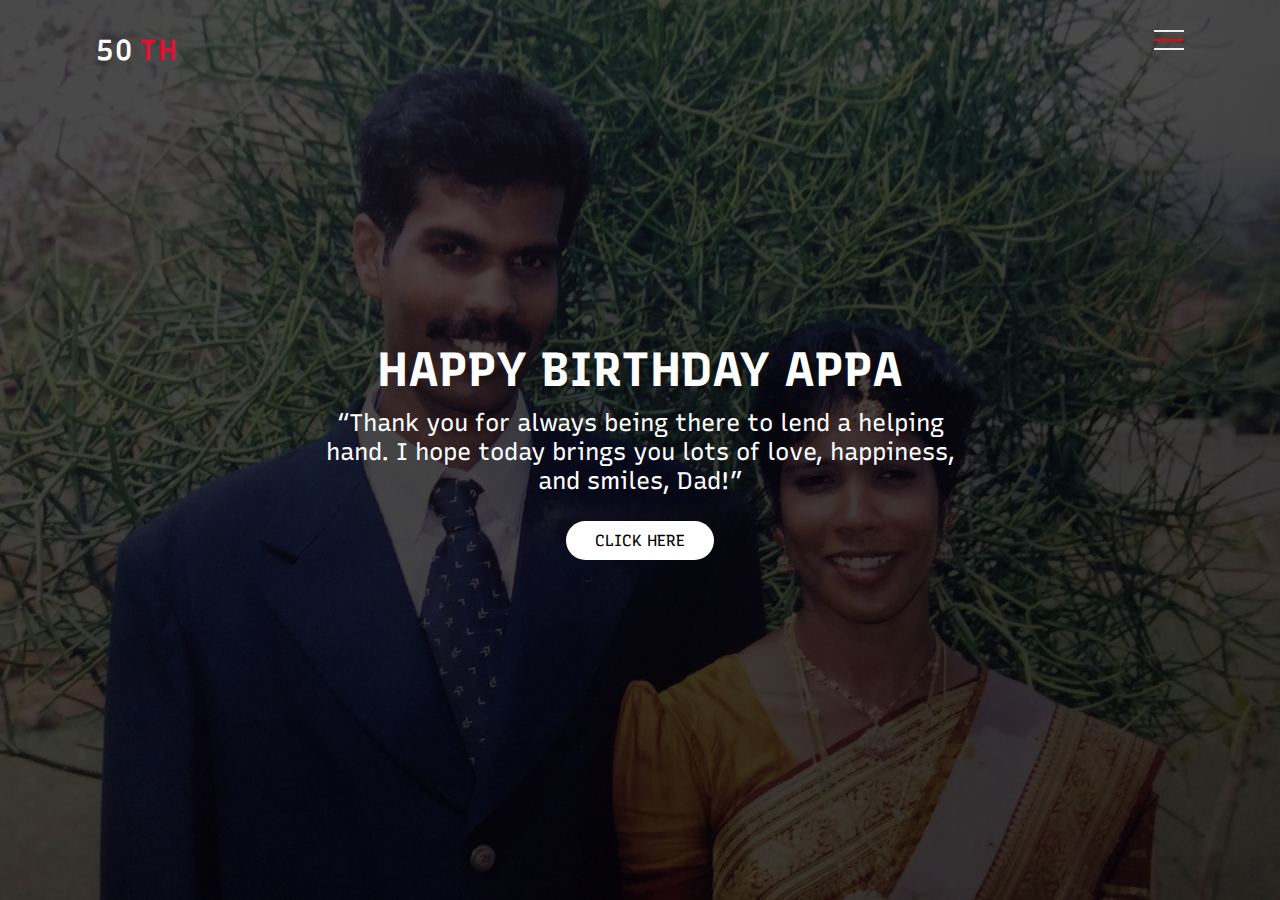
<file: index.html>
<!DOCTYPE html>
<html lang="en">

<head>
    <meta charset="UTF-8">
    <meta name="viewport" content="width=device-width, initial-scale=1.0">
    <title>Happy Birthday APPA!</title>
    <link rel="stylesheet" href="css/styleindex.css">
</head>

<body>
    <div class="container">
        <div class="navbar">
            <div class="menu">
                <h3 class="logo">50<span>th</span></h3>
                <div class="hamburger-menu">
                    <div class="bar"></div>
                </div>
            </div>
        </div>
        <div class="main-container">
            <div class="main">
                <header>
                    <div class="overlay">
                        <h1 class="title">HAPPY BIRTHDAY APPA</h1>
                        <p class="description">“Thank you for always being there to lend a helping hand. I hope today brings you lots of love, happiness, and smiles, Dad!” 
                        </p>
                        <a href="cake.html" class="btn">Click here</a>
                    </div>
                </header>
            </div>
            <div class="shadow one"></div>
            <div class="shadow two"></div>
        </div>
        <div class="links">
            <ul>
                <li class="active">
                    <a href="index.html" style="--i: 0.05s">HAPPY BIRTHDAY</a>
                </li>
                <li>
                    <a href="cake.html" style="--i: 0.1s">CAKE</a>
                </li>
                <li>
                    <a href="gallery.html" style="--i: 0.15s">PHOTOS</a>
                </li>
                
            </ul>
        </div>
    </div>
    <script src="js/mainindex.js"></script>
</body>
</html>
</file>
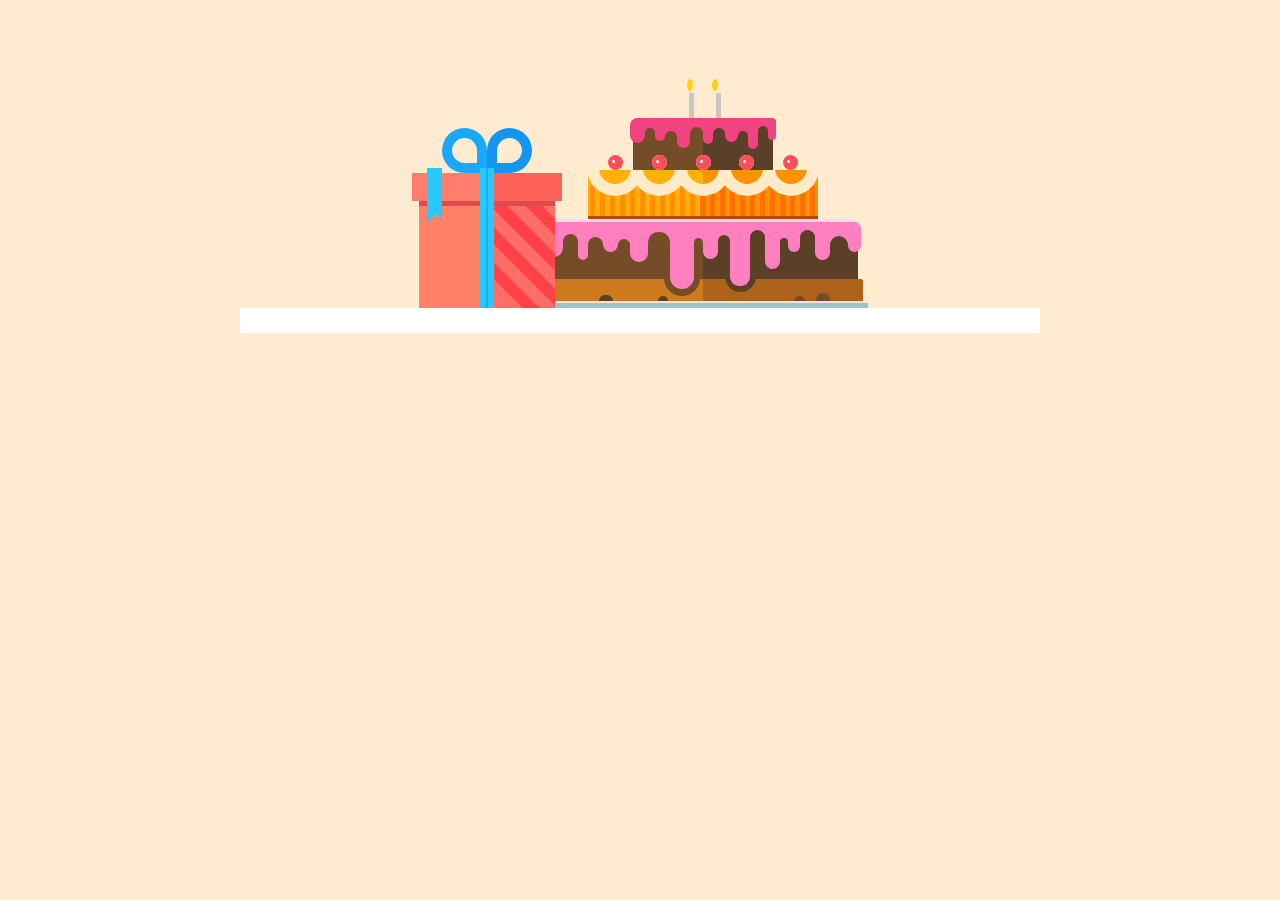
<file: cake.html>
<!DOCTYPE html>
<html lang="en" >
<head>
  <meta charset="UTF-8">
  <title>CodePen - Birthday party Pure CSS</title>
  <link rel="stylesheet" href="css/stylecake.css">
  

</head>
<body>
<!-- partial:index.partial.html -->
<body>
    <section class="wrap">
        <section class="gift">
            <div class="giftcard">
                <a href="gallery.html" class="btn">Click here</a>
                <br/>:-)</div>
            <section class="gift_top">
                <div class="ribbon_right"></div>
                <div class="ribbon_left"></div>
                <div class="gift_box_top"></div>
                <div class="gift_ribbon_left"></div>
            </section>
            <div class="gift_ribbon_center"></div>
            <div class="gift_box_bottom_top"></div>
            <div class="gift_box_bottom">
                <div class="gift_box_bottom_ribbon" id="ribbon1"></div>
                <div class="gift_box_bottom_ribbon" id="ribbon2"></div>
                <div class="gift_box_bottom_ribbon" id="ribbon3"></div>
                <div class="gift_box_bottom_ribbon" id="ribbon4"></div>
            </div>
        </section>
        <section class="cake">
            <div class="one_number">
                <div class="one_flame"></div>
            </div>
            <div class="seven_number">
                <div class="seven_flame"></div>
                
            </div>
            <section class="cake_top2">
                <section class="cake_top1_creams">
                    <div class="cake_top1_cream1"></div>
                    <div class="cake_top1_cream2"></div>
                    <div class="cake_top1_cream3"></div>
                    <div class="cake_top1_cream4"></div>
                    <div class="cake_top1_cream5"></div>
                    <div class="cake_top1_cream6"></div>
                    <div class="cake_top1_cream7"></div>
                    <div class="cake_top1_cream8"></div>
                    <div class="cake_top1_cream9"></div>
                    <div class="cake_top1_cream10"></div>
                    <div class="cake_top1_cream11"></div>
                    <div class="cake_top1_cream12"></div>
                    <div class="cake_top1_cream13"></div>
                </section>
            </section>
            <section class="cake_top1">
                <div class="cherry" id="cherry1"></div>
                <div class="cherry" id="cherry2"></div>
                <div class="cherry" id="cherry3"></div>
                <div class="cherry" id="cherry4"></div>
                <div class="cherry" id="cherry5"></div>
                <section class="circles">
                    <div class="cake_circle" id="circle1"></div>
                    <div class="cake_circle" id="circle2"></div>
                    <div class="cake_circle" id="circle3"></div>
                    <div class="cake_circle" id="circle4"></div>
                    <div class="cake_circle" id="circle5"></div>
                </section>
                <div class="cake_line" id="cake_line1"></div>
                <div class="cake_line" id="cake_line2"></div>
                <div class="cake_line" id="cake_line3"></div>
                <div class="cake_line" id="cake_line4"></div>
                <div class="cake_line" id="cake_line5"></div>
                <div class="cake_line" id="cake_line6"></div>
                <div class="cake_line" id="cake_line7"></div>
                <div class="cake_line" id="cake_line8"></div>
                <div class="cake_line" id="cake_line9"></div>
                <div class="cake_line" id="cake_line10"></div>
                <div class="cake_line" id="cake_line11"></div>
                <div class="cake_line" id="cake_line12"></div>
                <div class="cake_line" id="cake_line13"></div>
                <div class="cake_line" id="cake_line14"></div>
                <div class="cake_line" id="cake_line15"></div>
                <div class="cake_line" id="cake_line16"></div>
                <div class="cake_line" id="cake_line17"></div>
                <div class="cake_line" id="cake_line18"></div>
                <div class="cake_line" id="cake_line19"></div>
                <div class="cake_line" id="cake_line20"></div>
                <div class="cake_line" id="cake_line21"></div>
                <div class="cake_line" id="cake_line22"></div>
                <div class="cake_line" id="cake_line23"></div>
                <div class="cake_line" id="cake_line24"></div>
            </section>
            <section class="cake_bottom3">
                <section class="cake_bottom3_creams">
                    <div class="cake_bottom3_cream1"></div>
                    <div class="cake_bottom3_cream2"></div>
                    <div class="cake_bottom3_cream3"></div>
                    <div class="cake_bottom3_cream4"></div>
                    <div class="cake_bottom3_cream5"></div>
                    <div class="cake_bottom3_cream6"></div>
                    <div class="cake_bottom3_cream7"></div>
                    <div class="cake_bottom3_cream8"></div>
                    <div class="cake_bottom3_cream9"></div>
                    <div class="cake_bottom3_cream10"></div>
                    <div class="cake_bottom3_cream11"></div>
                    <div class="cake_bottom3_cream12"></div>
                    <div class="cake_bottom3_cream13"></div>
                    <div class="cake_bottom3_cream14"></div>
                    <div class="cake_bottom3_cream15"></div>
                    <div class="cake_bottom3_cream16"></div>
                    <div class="cake_bottom3_cream17"></div>
                    <div class="cake_bottom3_cream18"></div>
                    <div class="cake_bottom3_cream19"></div>
                    <div class="cake_bottom3_cream20"></div>
                    <div class="cake_bottom3_cream21"></div>
                    <div class="cake_bottom3_cream22"></div>
                    <div class="cake_bottom3_cream23"></div>
                </section>
            </section>
            <section class="cake_bottom2">
                <section class="cake_bottom1_creams">
                    <div class="cake_bottom1_cream1"></div>
                    <div class="cake_bottom1_cream2"></div>
                    <div class="cake_bottom1_cream3"></div>
                    <div class="cake_bottom1_cream4"></div>
                </section>
            </section>
            <div class="cake_bottom">
            </div>
        </section>
        <div class="line"></div>
    </section>
<!-- partial -->
  
</body>
</html>
</file>
<file: css/styleindex.css>
@import url('https://fonts.googleapis.com/css2?family=Recursive:wght@400;500;600;700;800;900&display=swap');

*{ padding:0; margin: 0; box-sizing: border-box; }

body{ font-family: 'Recursive', sans-serif; overflow: hidden; }

.container{ max-height: 100vh; width: 100%; background-color: #131414;
    background-image: linear-gradient(135deg, #131414 0%, #000000
    100%); transform-style: preserve-3d; overflow: hidden;
}

.navbar{ position: fixed; top: 0; left: 0; width: 100%; z-index: 10;
    height: 5rem;
}

.menu{ max-width: 72rem; width: 100%; height: 100%; margin: 0 auto;
    padding: 0 2rem; display: flex; justify-content: space-between;
    align-items: center; color: #fff;
}

.logo{
    font-size: 1.8rem; font-weight: 600; text-transform: uppercase;
    letter-spacing: 2px; line-height: 4rem; margin-top: 20px;
}

.logo span{ font-size: 1.8rem; margin-left: 5px; color: #e20f2f; }

.hamburger-menu{ height: 4rem; width: 3rem; cursor: pointer;
    display: flex; align-items: center; justify-content: flex-end; }

.bar{ width: 1.9rem; height: 1.5px; border-radius: 2px;
    background-color: rgb(255, 0, 0); transition: 0.5s; position: relative; }

.bar::before, .bar::after{ content: ""; position: absolute;
    width: inherit; height: inherit; background-color: #eee;
    transition: 0.5s; }

.bar::before{ transform: translateY(-9px); }

.bar::after{ transform: translateY(9px); }

.main-container{ overflow: hidden; }

.main{ position: relative; width: 100%; left: 0; z-index: 5;
    overflow: hidden; transform-origin: left; 
    transform-style: preserve-3d; transition: 0.5s;
}

header{ 
    min-height: 100vh; width: 100%;
    background: url("../images/appa.JPG") no-repeat top center / cover;
    position: relative;
}

.overlay{ position: absolute; width: 100%; height: 100%; top: 0;
    left: 0; background-color: rgba(0, 0, 0, 0.712);
    display: flex; justify-content: center; align-items: center;
    flex-direction: column; color: #fff;
}

.inner{ max-width: 35rem; text-align: center; color: #fff;
    padding: 0 2rem;
}

.title{ font-size: 3rem; }

.description{ margin: 10px 0; text-align: center; width: 50%;
    font-size: 1.5rem;
}

.btn{ margin-top: 1rem; padding: 0.6rem 1.8rem;
    background-color: #ffffff; border: none; border-radius: 25px;
    color: rgb(0, 0, 0); text-transform: uppercase; cursor: pointer;
    text-decoration: none;
}

.container.active .bar{ transform: rotate(360deg);
    background-color: transparent;
}

.container.active .bar::before{ 
    transform: translateY(0) rotate(45deg);
}

.container.active .bar::after{
    transform: translateY(0) rotate(-45deg);
}

.container.active .main{
    animation: main-animation 0.5s ease; cursor: pointer;
    transform: perspective(1300px) rotateY(20deg) translateY(10px) 
                translateZ(310px) scale(0.5);
}

@keyframes main-animation{
    from{ transform: translate(0); }
    to{
        transform: perspective(1300px) rotateY(20deg) translateY(10px) 
                    translateZ(310px) scale(0.5);
    }
}

.links{ position: absolute; width: 30%; right: 0; top: 0; 
    height: 100vh; z-index: 2; overflow: hidden;
    display: flex; justify-content: flex-start; align-items: center;
    margin-left: 10px;
}

ul{ list-style: none; }

ul li.active a{ color: #e20f2f; }

.links a{ text-decoration: none; color: #eee; padding: 0.7rem 0;
    display: inline-block; font-size: 1.8rem; font-weight: 300;
    text-transform: uppercase; letter-spacing: 1px; transition: 0.3s;
    opacity: 0; transform: translateY(10px);
    animation: hide 0.5s forwards ease;
}

.links a:hover{ color: #e20f2f; }

.container.active .links a{ 
    animation: appear 0.5s forwards ease var(--i);
}

@keyframes appear{
    from { opacity: 0; transform: translateY(10px); }
    to{ opacity: 1; transform: translateY(0px); }
}

@keyframes hide{
    from { opacity: 1; transform: translateY(0px); }
    to{ opacity: 0; transform: translateY(10px); }
}

.shadow{ position: absolute; width: 100%; height: 100vh; top: 0;
    left: 0; transform-style: preserve-3d; transform-origin:left;
    transition: 0.5s; background-color: #fff; }

.shadow.one{ z-index: -1; opacity: 0.15; }

.shadow.two{ z-index: -2; opacity: 0.1; }

.container.active .shadow.one{
    animation: shadow-one 0.6s ease-out;
    transform: perspective(1300px) rotateY(20deg) translateY(10px) 
                translateZ(215px) scale(0.5);
}

@keyframes shadow-one{
    0%{
        transform: translate(0);
    }
    5%{
        transform: perspective(1300px) rotateY(20deg) translateY(10px) 
                    translateZ(310px) scale(0.5);
    }
    100%{
        transform: perspective(1300px) rotateY(20deg) translateY(10px) 
                    translateZ(215px) scale(0.5);
    }
}

.container.active .shadow.two{
    animation: shadow-two 0.6s ease-out;
    transform: perspective(1300px) rotateY(20deg) translateY(10px) 
                translateZ(120px) scale(0.5);
}

@keyframes shadow-two{
    0%{
        transform: translate(0);
    }
    20%{
        transform: perspective(1300px) rotateY(20deg) translateY(10px) 
                    translateZ(310px) scale(0.5);
    }
    100%{
        transform: perspective(1300px) rotateY(20deg) translateY(10px) 
                    translateZ(120px) scale(0.5);
    }
}

.container.active .main:hover + .shadow.one{
    transform: perspective(1300px) rotateY(20deg) translateY(10px) 
                translateZ(230px) scale(0.5);
}
.container.active .main:hover{
    transform: perspective(1300px) rotateY(20deg) translateY(10px) 
                translateZ(340px) scale(0.5);
}
</file>
<file: css/stylecake.css>
body {
    background: #ffebd0;
}
.gift {
    position: absolute;
    bottom: 0px;
    width: 150px;
    left: 172px;
    z-index: 12;
    height: 180px;
}
.wrap {
    height: 300px;
    width: 800px;
    margin: 0px auto;
    position: relative;
}
.ribbon_right {
    width: 45px;
    height: 45px;
    border-radius: 100% 100% 100% 0px;
    box-shadow: 0px 0px 0px 10px #1495f1 inset;
    position: absolute;
    right: 30px;
}
.ribbon_left {
    width: 45px;
    height: 45px;
    border-radius: 100% 100% 0px 100%;
    box-shadow: 0px 0px 0px 10px #1aa8fc inset;
    position: absolute;
    left: 30px;
}
.gift_box_top {
    height: 28px;
    top: 45px;
    position: absolute;
    width: 150px;
    background: #ff7d6d;
    box-shadow: -75px 0px 0px #ff6259 inset;
}
.gift_ribbon_center {
    width: 2px;
    bottom: 0px;
    position: absolute;
    right: 0;
    left: 0;
    margin: 0px auto;
    background: #1cadfe;
    height: 140px;
    border-right: 6px solid #28C9FF;
    border-left: 6px solid #28C9FF;
    z-index: 10;
}
.gift_box_bottom {
    background: #ff8168;
    bottom: 0px;
    height: 102px;
    overflow: hidden;
    right: 7px;
    position: absolute;
    width: 136px;
    box-shadow: -70px 0px 0px #fe6d68 inset;
}
.gift_box_bottom_top {
    height: 5px;
    width: 136px;
    right: 7px;
    position: absolute;
    bottom: 102px;
    background: #dd4b4c;
}
.gift_ribbon_left {
    height: 55px;
    width: 15px;
    left: 15px;
    position: absolute;
    background: #28c9ff;
    top: 40px;
    z-index: 11;
}
.gift_ribbon_left:after {
    border-width: 9px;
    border-style: solid;
    border-color: transparent;
    border-bottom-color: #ff8168;
    z-index: 12;
    position: absolute;
    content: "";
    bottom: 0px;
}
.gift_box_bottom_ribbon {
    position: absolute;
    right: -25px;
    height: 12px;
    width: 110px;
    -webkit-transform: rotate(45deg);
    transform: rotate(45deg);
    background: #ff4149;
}
#ribbon1 {
    top: -15px;
}
#ribbon2 {
    top: 20px;
}
#ribbon3 {
    top: 55px;
}
#ribbon4 {
    top: 90px;
}
.line {
    height: 25px;
    width: 100%;
    background: #fff;
    bottom: -25px;
    position: absolute;
}
.cake {
    position: absolute;
    bottom: 0px;
    width: 330px;
    right: 172px;
    height: 240px;
}
.cake_bottom {
    position: absolute;
    width: 330px;
    height: 5px;
    bottom: 0px;
    background: #9dc5c4;
    border-top: 2px solid #e6e7e9;
}
.cake_bottom2 {
    position: absolute;
    width: 320px;
    bottom: 7px;
    background: #cd7a1c;
    height: 22px;
    right: 5px;
    border-radius: 3px 3px 0px 0px;
    left: 5px;
    box-shadow: -160px 0px 0px #ad631c inset;
}
.cake_bottom3 {
    box-shadow: 0px -3px 0px #fddbea, -155px 0px 0px #5a4027 inset;
    height: 52px;
    border-top: 5px solid #ff7ebe;
    background: #744c28;
    position: absolute;
    width: 310px;
    bottom: 29px;
    right: 10px;
    border-radius: 5px 5px 0px 0px;
    left: 10px;
}
.cake_top1 {
    box-shadow: -115px 0px 0px #ff9201 inset;
    height: 46px;
    background: #ffb009;
    position: absolute;
    width: 230px;
    bottom: 89px;
    right: 50px;
    border-radius: 5px 5px 0px 0px;
    left: 50px;
    border-bottom: 3px solid #c14500;
}
.cake_top2 {
    box-shadow: -70px 0px 0px #5b3f29 inset;
    height: 52px;
    background: #744c28;
    position: absolute;
    width: 140px;
    bottom: 138px;
    border-radius: 5px 5px 0px 0px;
    left: 0px;
    right: 0px;
    margin: 0px auto;
}
.cake_line {
    bottom: 0px;
    height: 30px;
    width: 5px;
    position: absolute;
}
#cake_line1 {
    left: 2px;
    background: #ff9101;
}
#cake_line2 {
    left: 12px;
    background: #ff9101;
}
#cake_line3 {
    left: 22px;
    background: #ff9101;
}
#cake_line4 {
    left: 32px;
    background: #ff9101;
}
#cake_line5 {
    left: 42px;
    background: #ff9101;
}
#cake_line6 {
    left: 52px;
    background: #ff9101;
}
#cake_line7 {
    left: 62px;
    background: #ff9101;
}
#cake_line8 {
    left: 72px;
    background: #ff9101;
}
#cake_line9 {
    left: 82px;
    background: #ff9101;
}
#cake_line10 {
    left: 92px;
    background: #ff9101;
}
#cake_line11 {
    left: 102px;
    background: #ff9101;
}
#cake_line12 {
    left: 112px;
    background: #ff9101;
}
#cake_line13 {
    right: 3px;
    background: #ff7000;
}
#cake_line14 {
    right: 13px;
    background: #ff7000;
}
#cake_line15 {
    right: 23px;
    background: #ff7000;
}
#cake_line16 {
    right: 33px;
    background: #ff7000;
}
#cake_line17 {
    right: 43px;
    background: #ff7000;
}
#cake_line18 {
    right: 53px;
    background: #ff7000;
}
#cake_line19 {
    right: 63px;
    background: #ff7000;
}
#cake_line20 {
    right: 73px;
    background: #ff7000;
}
#cake_line21 {
    right: 83px;
    background: #ff7000;
}
#cake_line22 {
    right: 93px;
    background: #ff7000;
}
#cake_line23 {
    right: 103px;
    background: #ff7000;
}
#cake_line24 {
    right: 113px;
    background: #ff7000;
}
.cherry {
    width: 15px;
    top: -15px;
    height: 15px;
    border-radius: 100%;
    background: #fff;
    position: absolute;
    box-shadow: -2px -1px 0px 6px #ff4d59 inset;
}
#cherry1 {
    left: 20px;
}
#cherry2 {
    left: 64px;
}
#cherry3 {
    left: 108px;
}
#cherry4 {
    right: 64px;
}
#cherry5 {
    right: 20px;
}
.cake_circle {
    height: 56px;
    width: 56px;
    border-radius: 100%;
    box-shadow: 0px 0px 0px 12px #ffebc8 inset;
    top: -30px;
    z-index: 100;
    position: absolute;
}
.circles {
    position: absolute;
    height: 30px;
    width: 100%;
    overflow: hidden;
    top: 0px;
}
#circle1 {
    left: -1px;
}
#circle2 {
    left: 43px;
}
#circle3 {
    left: 87px;
}
#circle4 {
    right: 43px;
}
#circle5 {
    right: -1px;
}
.cake_top1_creams {
    height: 18px;
    border-radius: 5px;
    background: #f24282;
    position: absolute;
    top: 0px;
    width: 100%;
}
.cake_top1_cream1 {
    position: absolute;
    left: -3px;
    height: 25px;
    width: 15px;
    border-radius: 9px;
    background: #f14380;
}
.cake_top1_cream2 {
    position: absolute;
    left: 12px;
    height: 25px;
    width: 10px;
    border-radius: 9px;
    background: #744c28;
    top: 10px;
}
.cake_top1_cream3 {
    position: absolute;
    left: 22px;
    height: 23px;
    width: 10px;
    border-radius: 9px;
    background: #f14380;
}
.cake_top1_cream4 {
    position: absolute;
    left: 32px;
    height: 25px;
    width: 12px;
    border-radius: 9px;
    background: #744c28;
    top: 13px;
}
.cake_top1_cream5 {
    position: absolute;
    left: 44px;
    height: 30px;
    width: 13px;
    border-radius: 9px;
    background: #f14380;
}
.cake_top1_cream6 {
    position: absolute;
    left: 57px;
    height: 25px;
    width: 13px;
    border-radius: 9px;
    background: #744c28;
    top: 9px;
}
.cake_top1_cream7 {
    position: absolute;
    right: -3px;
    height: 22px;
    width: 8px;
    border-radius: 9px;
    background: #f14380;
}
.cake_top1_cream8 {
    position: absolute;
    right: 5px;
    height: 25px;
    width: 10px;
    border-radius: 9px;
    background: #5b3f29;
    top: 8px;
}
.cake_top1_cream9 {
    position: absolute;
    right: 15px;
    height: 31px;
    width: 10px;
    border-radius: 9px;
    background: #f14380;
}
.cake_top1_cream10 {
    position: absolute;
    right: 25px;
    height: 15px;
    width: 10px;
    border-radius: 9px;
    background: #5b3f29;
    top: 13px;
}
.cake_top1_cream11 {
    position: absolute;
    right: 35px;
    height: 24px;
    width: 13px;
    border-radius: 9px;
    background: #f14380;
}
.cake_top1_cream12 {
    position: absolute;
    right: 48px;
    height: 15px;
    width: 12px;
    border-radius: 9px;
    background: #5b3f29;
    top: 10px;
}
.cake_top1_cream13 {
    position: absolute;
    right: 60px;
    height: 26px;
    width: 10px;
    border-radius: 9px;
    background: #f14380;
}
.cake_bottom3_creams {
    height: 22px;
    border-radius: 5px;
    background: #ff7fbf;
    position: absolute;
    top: -5px;
    width: 100%;
}
.cake_bottom3_cream1 {
    position: absolute;
    left: -3px;
    height: 35px;
    width: 18px;
    border-radius: 9px;
    background: #ff7fbf;
}
.cake_bottom3_cream2 {
    position: absolute;
    left: 15px;
    height: 24px;
    width: 15px;
    border-radius: 9px;
    top: 12px;
    background: #744c28;
}
.cake_bottom3_cream3 {
    position: absolute;
    left: 30px;
    height: 38px;
    width: 10px;
    border-radius: 9px;
    background: #ff7fbf;
}
.cake_bottom3_cream4 {
    position: absolute;
    left: 40px;
    height: 24px;
    width: 15px;
    border-radius: 9px;
    top: 15px;
    background: #744c28;
}
.cake_bottom3_cream5 {
    position: absolute;
    left: 55px;
    height: 30px;
    width: 15px;
    border-radius: 9px;
    background: #ff7fbf;
}
.cake_bottom3_cream6 {
    position: absolute;
    left: 70px;
    height: 20px;
    width: 12px;
    border-radius: 100px;
    top: 17px;
    background: #744c28;
}
.cake_bottom3_cream7 {
    position: absolute;
    left: 82px;
    height: 40px;
    width: 18px;
    border-radius: 100px;
    background: #ff7fbf;
}
.cake_bottom3_cream8 {
    position: absolute;
    left: 100px;
    height: 20px;
    width: 22px;
    border-radius: 100px;
    top: 10px;
    background: #744c28;
}
.cake_bottom3_cream9 {
    position: absolute;
    left: 122px;
    height: 67px;
    width: 24px;
    border-radius: 100px;
    background: #ff7fbf;
    z-index: 3;
}
.cake_bottom3_cream10 {
    position: absolute;
    left: 146px;
    height: 20px;
    width: 9px;
    border-radius: 100px;
    top: 16px;
    background: #744c28;
}
.cake_bottom3_cream11 {
    position: absolute;
    right: 140px;
    height: 37px;
    width: 15px;
    border-radius: 9px;
    background: #ff7fbf;
}
.cake_bottom3_cream12 {
    position: absolute;
    right: 128px;
    height: 23px;
    width: 12px;
    border-radius: 100px;
    top: 13px;
    background: #5b3f27;
}
.cake_bottom3_cream13 {
    position: absolute;
    left: 116px;
    height: 59px;
    width: 36px;
    border-radius: 100px;
    background: #744c28;
    z-index: 2;
    top: 15px;
}
.cake_bottom3_cream14 {
    position: absolute;
    right: 108px;
    height: 64px;
    width: 20px;
    border-radius: 9px;
    background: #ff7fbf;
    z-index: 3;
}
.cake_bottom3_cream15 {
    position: absolute;
    right: 102px;
    height: 55px;
    width: 31px;
    border-radius: 100px;
    background: #5a4027;
    z-index: 2;
    top: 15px;
}
.cake_bottom3_cream16 {
    position: absolute;
    right: 93px;
    height: 23px;
    width: 15px;
    border-radius: 100px;
    top: 8px;
    background: #5b3f27;
}
.cake_bottom3_cream17 {
    position: absolute;
    right: 78px;
    height: 47px;
    width: 15px;
    border-radius: 9px;
    background: #ff7fbf;
}
.cake_bottom3_cream18 {
    position: absolute;
    right: 70px;
    height: 23px;
    width: 8px;
    border-radius: 100px;
    top: 16px;
    background: #5b3f27;
}
.cake_bottom3_cream19 {
    position: absolute;
    right: 58px;
    height: 30px;
    width: 12px;
    border-radius: 9px;
    background: #ff7fbf;
}
.cake_bottom3_cream20 {
    position: absolute;
    right: 43px;
    height: 23px;
    width: 15px;
    border-radius: 100px;
    top: 8px;
    background: #5b3f27;
}
.cake_bottom3_cream21 {
    position: absolute;
    right: 28px;
    height: 38px;
    width: 15px;
    border-radius: 9px;
    background: #ff7fbf;
}
.cake_bottom3_cream22 {
    position: absolute;
    right: 10px;
    height: 23px;
    width: 18px;
    border-radius: 100px;
    top: 14px;
    background: #5b3f27;
}
.cake_bottom3_cream23 {
    position: absolute;
    right: -3px;
    height: 30px;
    width: 13px;
    border-radius: 9px;
    background: #ff7fbf;
}
.cake_bottom1_creams {
    height: 10px;
    position: absolute;
    bottom: 0px;
    width: 100%;
}
.cake_bottom1_cream1 {
    position: absolute;
    left: 56px;
    height: 6px;
    width: 14px;
    border-radius: 20px 20px 0px 0px;
    background: #5a4027;
    bottom: 0px;
}
.cake_bottom1_cream2 {
    position: absolute;
    left: 115px;
    height: 5px;
    width: 10px;
    border-radius: 20px 20px 0px 0px;
    background: #5a4027;
    bottom: 0px;
}
.cake_bottom1_cream3 {
    position: absolute;
    right: 33px;
    height: 8px;
    width: 14px;
    border-radius: 20px 20px 0px 0px;
    background: #744c29;
    bottom: 0px;
}
.cake_bottom1_cream4 {
    position: absolute;
    right: 58px;
    height: 5px;
    width: 11px;
    border-radius: 20px 20px 0px 0px;
    background: #744c29;
    bottom: 0px;
}
.gift_top {
    -webkit-transition: all 0.6s ease-in-out;
    transition: all 0.6s ease-in-out;
    o-transition: all 0.6s ease-in-out;
    width: 100%;
    position: absolute;
    top: 0px;
    -webkit-transition-delay: 0.6s;
    transition-delay: 0.6s;
}
.gift:hover .gift_top {
    top: -100px;
    -webkit-transition-delay: 0.3s;
    transition-delay: 0.3s;
}
.gift_ribbon_left {
    -webkit-transition: all 0.3s ease-in-out;
    transition: all 0.3s ease-in-out;
    o-transition: all 0.3s ease-in-out;
    -webkit-transition-delay: 1s;
    transition-delay: 1s;
}
.gift_ribbon_center {
    -webkit-transition: all 0.3s ease-in-out;
    transition: all 0.3s ease-in-out;
    o-transition: all 0.3s ease-in-out;
    -webkit-transition-delay: 1s;
    transition-delay: 1s;
}
.gift:hover .gift_ribbon_left {
    height: 32px;
    -webkit-transition-delay: 0s;
    transition-delay: 0s;
}
.gift:hover .gift_ribbon_center {
    -webkit-transition-delay: 0s;
    transition-delay: 0s;
    height: 102px;
}
.gift_box_bottom_top {
    -webkit-transition-delay: 1.1s;
    transition-delay: 1.1s;
}
.gift:hover .gift_box_bottom_top {
    height: 0px;
    opacity: 0;
    -webkit-transition: all 0.3s ease-in-out;
    transition: all 0.3s ease-in-out;
    -webkit-transition-delay: 0.4s;
    transition-delay: 0.4s;
    o-transition: all 0.3s ease-in-out;
}
.giftcard {
    border-radius: 5px;
    background: #fff;
    box-shadow: 0px 1px 0px 1px #fee4c0;
    padding: 10px;
    width: 80px;
    font-size: 15px;
font-family: 'Source Sans Pro', sans-serif;
    color: #ff3f48;
    left: 0px;
    top: 100px;
    right: 0px;
    margin: 0px auto;
    position: absolute;
    line-height: 26px;
    z-index: -1;
    text-align: center;
    -webkit-transition: all 0.6s ease-in-out;
    transition: all 0.6s ease-in-out;
    -webkit-transition-delay: 0.5s;
    transition-delay: 0.5s;
    o-transition: all 0.6s ease-in-out;
}
.gift:hover .giftcard {
    top: -10px;
}
.one_number {
    position: absolute;
    left: 147px;
    top: 25px;
    width: 9px;
}
.one_number:af,ter {
    content: "";
    height: 5px;
    width: 5px;
    position: absolute;
    background: #c6c6c6;
    top: 0px;
    left: 0px;
}
.one_number:before {
    content: "";
    height: 25px;
    width: 5px;
    position: absolute;
    background: #c6c6c6;
    top: 0px;
    right: 0px;
}
.seven_number {
    position: absolute;
    right: 147px;
    top: 25px;
    width: 14px;
}
.seven_number:af.ter {
    content: "";
    height: 5px;
    width: 20px;
    position: absolute;
    background: #c6c6c6;
    top: 0px;
    left: -2px;
}
.seven_number:before {
    content: "";
    height: 25px;
    width: 5px;
    position: absolute;
    background: #c6c6c6;
    top: 0px;
    right: 0px;
}

.seven_flame {
    height: 12px;
    width: 6px;
    border-radius: 100%;
    background: #ffd215;
    position: absolute;
    right: 3px;
    -webkit-animation: flame 0.5s infinite linear;
    animation: flame 0.5s infinite linear;
    -moz-animation: flame 0.5s infinite linear;
    bottom: 2px;
}
.one_flame {
    height: 12px;
    width: 6px;
    border-radius: 100%;
    background: #ffd215;
    position: absolute;
    right: 1px;
    bottom: 2px;
    -webkit-animation: flame 0.5s infinite linear;
    animation: flame 0.5s infinite linear;
    -moz-animation: flame 0.5s infinite linear;
}
@-webkit-keyframes flame {
    0% {
        height: 12px;
        background: #fdd214;
    }
    50% {
        height: 14px;
        background: #ffc617;
    }
    100% {
        height: 12px;
        background: #fdd214;
    }
}
@keyframes flame {
    0% {
        height: 12px;
        background: #fdd214;
    }
    50% {
        height: 14px;
        background: #ffc617;
    }
    100% {
        height: 12px;
        background: #fdd214;
    }
}
@-moz-keyframes flame {
    0% {
        height: 12px;
        background: #fdd214;
    }
    50% {
        height: 14px;
        background: #ffc617;
    }
    100% {
        height: 12px;
        background: #fdd214;
    }
}
</file>
